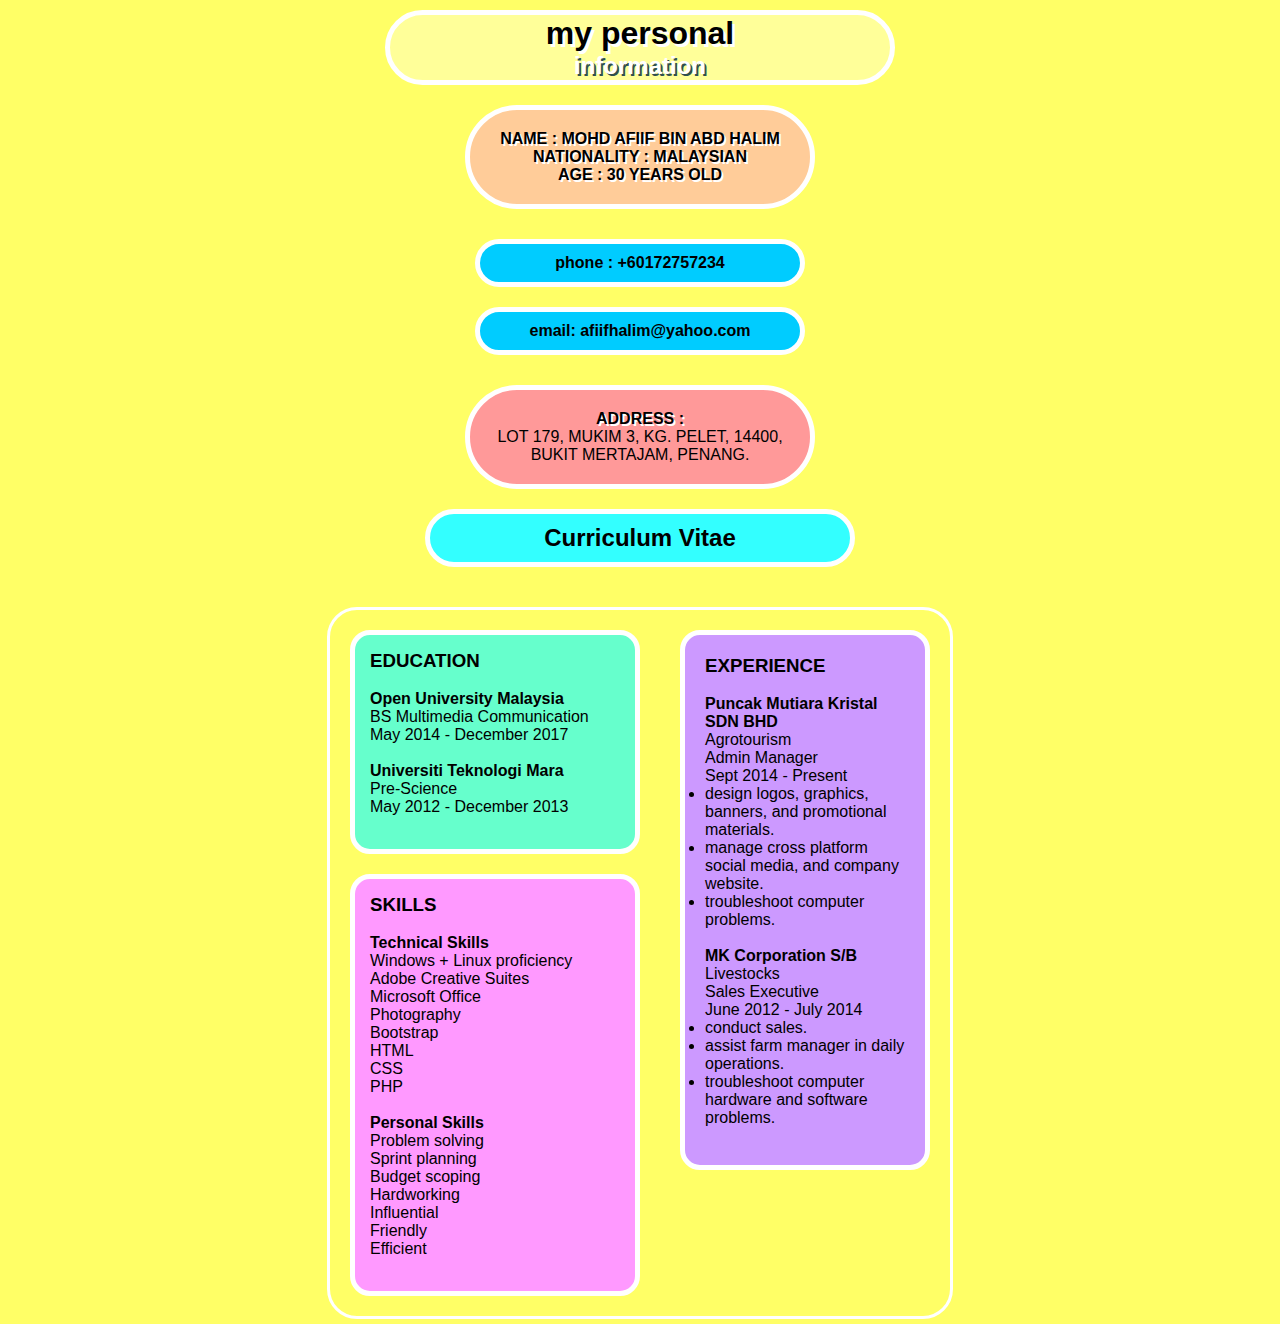
<file: index.html>
<!DOCTYPE html PUBLIC "-//W3C//DTD XHTML 1.0 Transitional//EN" "http://www.w3.org/TR/xhtml1/DTD/xhtml1-transitional.dtd">
<html xmlns="http://www.w3.org/1999/xhtml">
<head>
<meta http-equiv="Content-Type" content="text/html; charset=utf-8" />
<style type="text/css">
*	{
	margin: 0;
	width:100%;
	font-family:Tahoma, Geneva, sans-serif;
}

body	{
	background-color:rgba(255,255,102,1);
}

.header	{
	background:rgba(255,255,153,1);
	width: 500px;
	margin:10px;
	padding:0px;
	border: thick solid White;
	border-radius:100px;
}

#info	{
	color:rgba(255,255,255,1);
	text-shadow: 2px 2px DarkSlateGrey;
}

#person	{
	text-shadow: 3px 3px White;
}

.body, .address	{
	width:300px;
	margin:20px;
	padding:20px;
	border: thick solid White;
	border-radius:100px;
	background-color:rgba(255,204,153,1);
	height: auto;
}

.body p, .address p	{
	font-weight: bold;
	color: Black;
	text-shadow: 2px 2px White;
}

.address	{
	background-color:rgba(255,153,153,1);
}

.header1	{
	background-color:rgba(51,255,255,1);
	border: solid thick White;
	border-radius:50px;
	width: 400px;
	padding:10px;
	margin: 20px;
}

.contacts	{
	background-color:rgba(0,204,255,1);
	height: auto;
	width:300px;
	border: solid thick White;
	border-radius: 50px;
	padding: 10px;
	margin:10px;
	display:inline-block;
}

.content	{
	border-radius: 30px;
	border:	3px White solid;
	margin: 5px;
	margin-top:20px;
	padding:10px;
	height: auto;
	width:600px;
	display:inline-block;
}

.left-col	{
	border: solid thick White;
	border-radius: 20px;
	height:auto;
	width:250px;
	background-color: rgba(102,255,204,1);
	padding:15px;
	display:inline-block;
	margin: 10px;
	float:left;
}

.bottom-left-col	{
	border: solid thick White;
	border-radius: 20px;
	height:auto;
	width:250px;
	float:left;
	background-color: rgba(255,153,255,1);
	padding:15px;
	display:inline-block;
	margin: 10px;
}

.right-col	{
	display:inline-block;
	border: thick solid White;
	background-color:rgba(204,153,255,1);
	border-radius: 20px;
	height: auto;
	width:200px;
	padding:20px;
	margin:10px;
	float:right;
}

</style>

<title>Personal Info</title>
</head>

<body>

<div align="center">
<div class="header">
<div class="header-text" align="center">
<h1 id="person">my personal</h1><h2 id="info">information</h2></div>
</div>
</div>

<div align="center">
<div class="body">
<div class="body-text" align="center">
<p align="center">NAME	:	MOHD AFIIF BIN ABD HALIM</p>
<p>NATIONALITY	:	MALAYSIAN</p>
<p>AGE	:	30 YEARS OLD</p>
<p>
</div></div></div>

<div align="center">
<div class="contacts">
<div align="center">
<h4>phone : +60172757234</h4></div>
</div>
</div>

<div align="center">
<div class="contacts">
<div align="center">
<h4>email: afiifhalim@yahoo.com</h4></div>
</div>
</div>

<div align="center">
<div class="address">
<div class="body-text" align="center">
    <p>ADDRESS	:</p>LOT 179, MUKIM 3, KG. PELET, 14400, BUKIT MERTAJAM, PENANG.
<p>
</div></div></div>

<div align="center">
<div class="header1">
<div align="center">
<h2>Curriculum Vitae</h2></div>
</div>
</div>

<div align="center">
<div class="content">
<div class="left-col">
<div id="education" align="left"><h3>EDUCATION</h3><br />

<h4>Open University Malaysia</h4>
<p>BS Multimedia Communication</p>
<p>May 2014 - December 2017</p><br />
<h4>Universiti Teknologi Mara</h4>
<p>Pre-Science</p>
<p>May 2012 - December 2013</p>
</div>
<br />

</div>

<div class="right-col">
<div id="experience" align="left">
<h3>EXPERIENCE</h3><br />

<h4>Puncak Mutiara Kristal SDN BHD</h4>
<p>Agrotourism</p>
<p>Admin Manager</p>
<p>Sept 2014 - Present</p>
<li>design logos, graphics, banners, and promotional materials.</li>
<li>manage cross platform social media, and company website.</li>
<li>troubleshoot computer problems.</li><br />

<h4>MK Corporation S/B</h4>
<p>Livestocks</p>
<p>Sales Executive</p>
<p>June 2012 - July 2014</p>
<li>conduct sales.</li>
<li>assist farm manager in daily operations.</li>
<li>troubleshoot computer hardware and software problems.</li><br />

</div>
</div>

<div class="bottom-left-col" align="left">
<h3>SKILLS</h3>
<br />
<h4>Technical Skills</h4>
<p>Windows + Linux proficiency</p>
<p>Adobe Creative Suites</p>
<p>Microsoft Office</p>
<p>Photography</p>
<p>Bootstrap</p>
<p>HTML</p>
<p>CSS</p>
<p>PHP</p>
<br />



<h4 align="left">Personal Skills</h4>
<p>Problem solving</p>
<p>Sprint planning</p>
<p>Budget scoping</p>
<p>Hardworking</p>
<p>Influential</p>
<p>Friendly</p>
<p>Efficient</p><br />

</div>
</div>
</div>


</body>
</html>
</file>
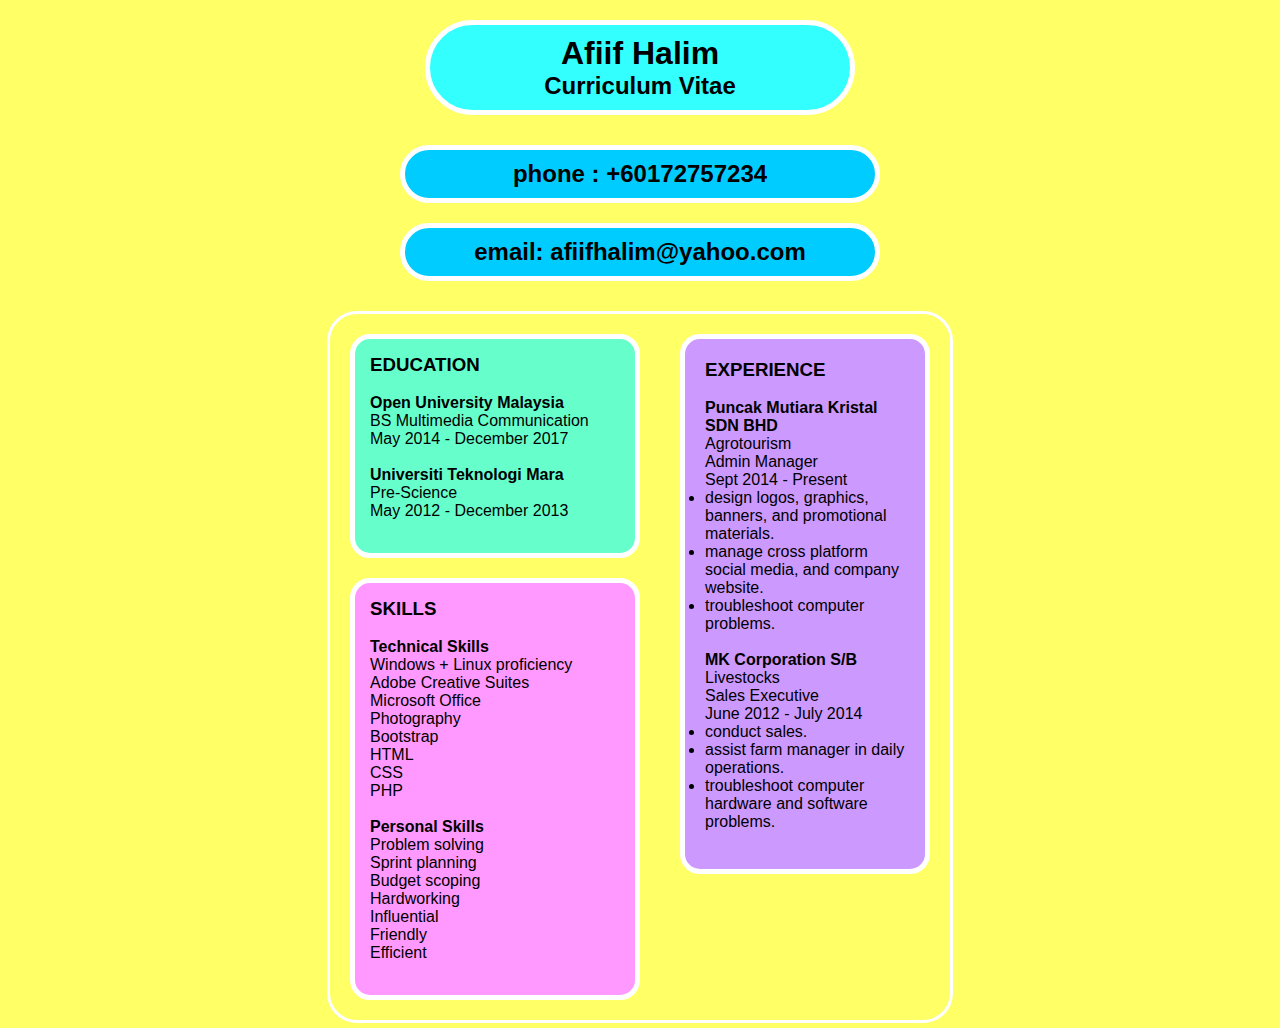
<file: CV.html>
<!DOCTYPE html PUBLIC "-//W3C//DTD XHTML 1.0 Transitional//EN" "http://www.w3.org/TR/xhtml1/DTD/xhtml1-transitional.dtd">
<html xmlns="http://www.w3.org/1999/xhtml">
<head>
<meta http-equiv="Content-Type" content="text/html; charset=utf-8" />
<title>layout v3.0</title>
</head>
<style type="text/css">

*	{
	margin: 0;
	width:auto;
	font-family:Tahoma, Geneva, sans-serif;
}

body	{
	background-color:rgba(255,255,102,1);
}

.header	{
	background-color:rgba(51,255,255,1);
	border: solid thick White;
	border-radius:50px;
	width: 400px;
	padding:10px;
	margin: 20px;
}

.contacts	{
	background-color:rgba(0,204,255,1);
	height: auto;
	width:450px;
	border: solid thick White;
	border-radius: 50px;
	padding: 10px;
	margin:10px;
	display:inline-block;
}

.content	{
	border-radius: 30px;
	border:	3px White solid;
	margin: 5px;
	margin-top:20px;
	padding:10px;
	height: auto;
	width:600px;
	display:inline-block;
}

.left-col	{
	border: solid thick White;
	border-radius: 20px;
	height:auto;
	width:250px;
	background-color: rgba(102,255,204,1);
	padding:15px;
	display:inline-block;
	margin: 10px;
	float:left;
}

.bottom-left-col	{
	border: solid thick White;
	border-radius: 20px;
	height:auto;
	width:250px;
	float:left;
	background-color: rgba(255,153,255,1);
	padding:15px;
	display:inline-block;
	margin: 10px;
}

.right-col	{
	display:inline-block;
	border: thick solid White;
	background-color:rgba(204,153,255,1);
	border-radius: 20px;
	height: auto;
	width:200px;
	padding:20px;
	margin:10px;
	float:right;
}

</style>

<body>

<div align="center">
<div class="header">
<div class="header-text" align="center">
<h1>Afiif Halim</h1><h2>Curriculum Vitae</h2></div>
</div>
</div>

<div align="center">
<div class="contacts">
<div align="center">
<h2>phone : +60172757234</h2></div>
</div>
</div>

<div align="center">
<div class="contacts">
<div align="center">
<h2>email: afiifhalim@yahoo.com</h2></div>
</div>
</div>


<div align="center">
<div class="content">
<div class="left-col">
<div id="education" align="left"><h3>EDUCATION</h3><br />

<h4>Open University Malaysia</h4>
<p>BS Multimedia Communication</p>
<p>May 2014 - December 2017</p><br />
<h4>Universiti Teknologi Mara</h4>
<p>Pre-Science</p>
<p>May 2012 - December 2013</p>
</div>
<br />

</div>

<div class="right-col">
<div id="experience" align="left">
<h3>EXPERIENCE</h3><br />

<h4>Puncak Mutiara Kristal SDN BHD</h4>
<p>Agrotourism</p>
<p>Admin Manager</p>
<p>Sept 2014 - Present</p>
<li>design logos, graphics, banners, and promotional materials.</li>
<li>manage cross platform social media, and company website.</li>
<li>troubleshoot computer problems.</li><br />

<h4>MK Corporation S/B</h4>
<p>Livestocks</p>
<p>Sales Executive</p>
<p>June 2012 - July 2014</p>
<li>conduct sales.</li>
<li>assist farm manager in daily operations.</li>
<li>troubleshoot computer hardware and software problems.</li><br />

</div>
</div>

<div class="bottom-left-col" align="left">
<h3>SKILLS</h3>
<br />
<h4>Technical Skills</h4>
<p>Windows + Linux proficiency</p>
<p>Adobe Creative Suites</p>
<p>Microsoft Office</p>
<p>Photography</p>
<p>Bootstrap</p>
<p>HTML</p>
<p>CSS</p>
<p>PHP</p>
<br />



<h4 align="left">Personal Skills</h4>
<p>Problem solving</p>
<p>Sprint planning</p>
<p>Budget scoping</p>
<p>Hardworking</p>
<p>Influential</p>
<p>Friendly</p>
<p>Efficient</p><br />

</div>
</div>
</div>

</body>
</html>
</file>
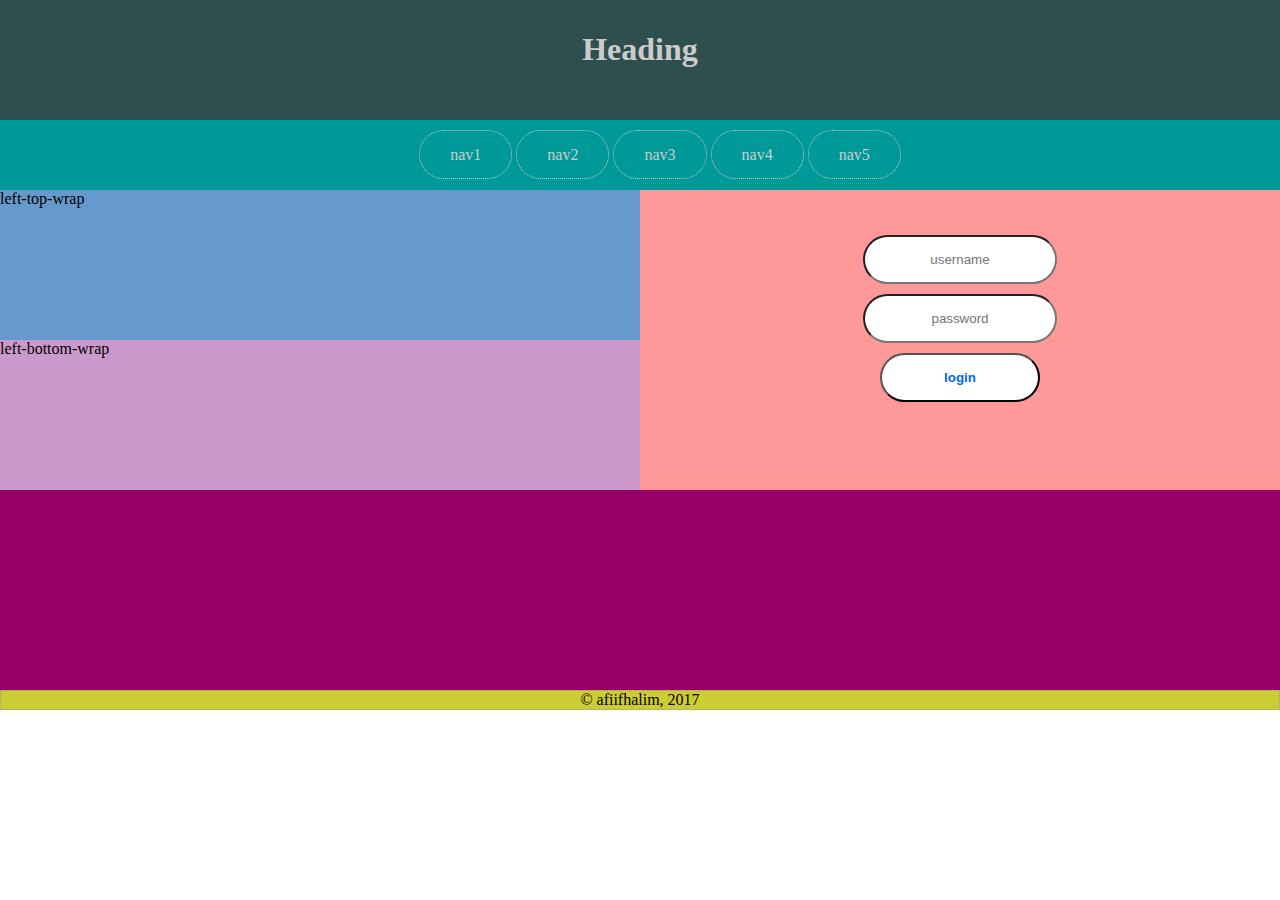
<file: layout1.html>
<!DOCTYPE html PUBLIC "-//W3C//DTD XHTML 1.0 Transitional//EN" "http://www.w3.org/TR/xhtml1/DTD/xhtml1-transitional.dtd">
<html xmlns="http://www.w3.org/1999/xhtml">
<head>
<meta http-equiv="Content-Type" content="text/html; charset=utf-8" />
<title>Untitled Document</title>
<link href="layout1.css" rel="stylesheet" type="text/css" />
</head>

<body>

<div class="header" align="center">
<h1>Heading</h1>
</div> 

<div class="nav">
<ul>
<li>nav1</li>
<li>nav2</li>
<li>nav3</li>
<li>nav4</li>
<li>nav5</li>
</ul>
</div>

<div class="content">

<div class="content-wrap">
	<div class="left-top-wrap">left-top-wrap</div>

	<div class="right-wrap" align="center">
		<form class="login">
        <input type="text" placeholder="username" /><br />
       	<input type="password" placeholder="password" /><br />
        <button id="btn-login">login</button>
       	</form>
	</div>
	
    <div class="left-bottom-wrap">left-bottom-wrap</div>
</div>
</div>
</body>

<div class="footer">
<footer align="center">
&copy; afiifhalim, 2017
</footer>
</div>




</html>
</file>
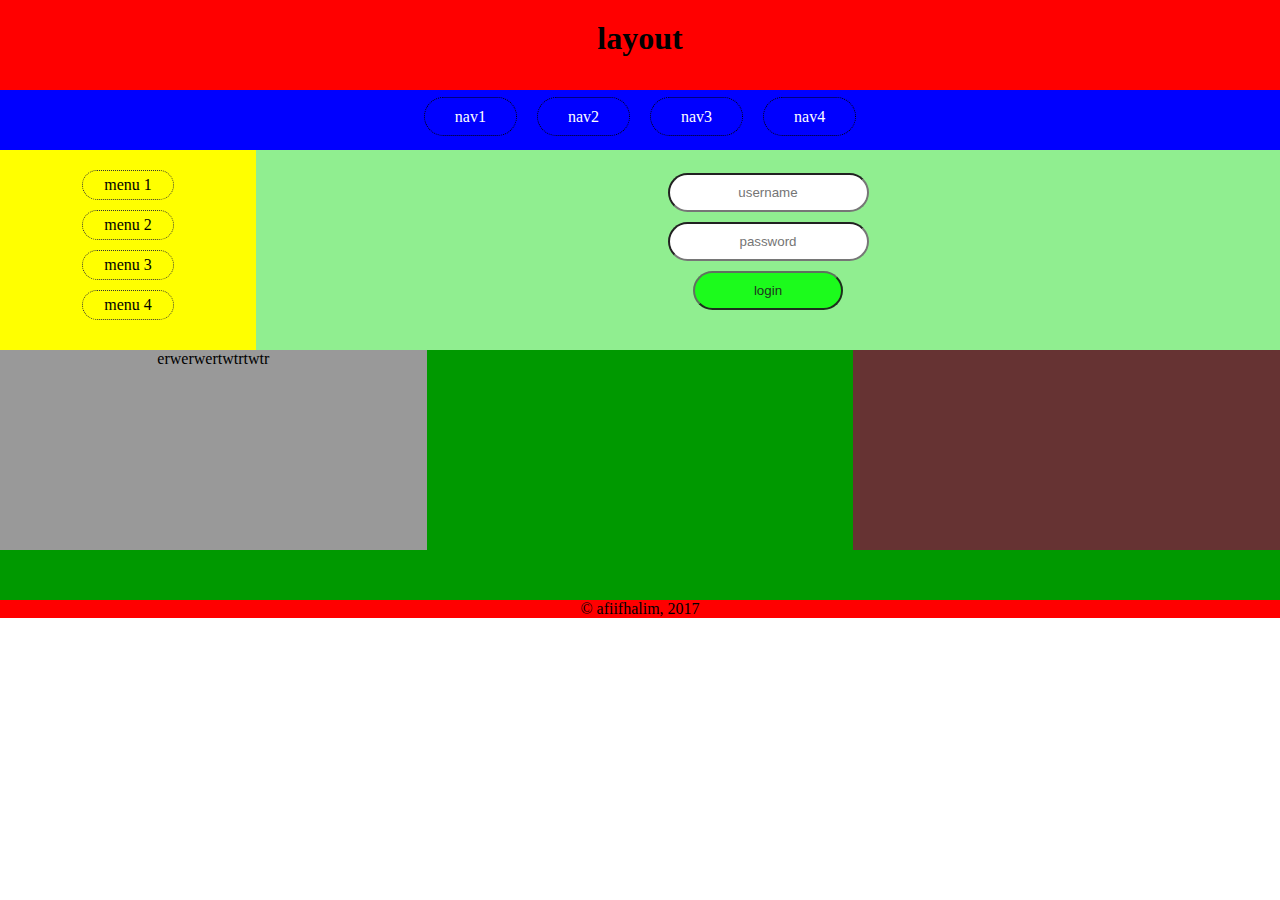
<file: layout2.html>
<!DOCTYPE html PUBLIC "-//W3C//DTD XHTML 1.0 Transitional//EN" "http://www.w3.org/TR/xhtml1/DTD/xhtml1-transitional.dtd">
<html xmlns="http://www.w3.org/1999/xhtml">
<head>
<meta http-equiv="Content-Type" content="text/html; charset=utf-8" />
<link rel="stylesheet" href="layout2.css" type="text/css" />
</head>
<style type="text/css">



*	{
	margin:0;
}

h1	{
	padding:20px;
}


.container	{
	height:90px;
	text-align:center;
	background-color: Red;
}

.navbar	{
	height:60px;
	background-color:Blue;
}

.navbar a	{
	color:White;
	text-decoration:none;
	padding-right:30px;
	padding-left:30px;
	padding-top:10px;
	padding-bottom:10px;
	margin-right:10px;
	margin-left:10px;
	border:thin dotted Black;
	border-radius:50px;
}

.content-wrap	{
	height:200px;
	background-color:rgba(255,255,153,1);
}

#top-right	{
	background-color: LightGreen;
	width:80%;
	height:200px;
	float:right;
}

#top-left	{
	background-color: Yellow;
	width:20%;
	height:200px;
	text-align:center;
	}
	
.left-menu	{
	padding-top:20px;
}

#top-left a	{
	margin-left:10px;
	margin-right:10px;
	margin-bottom:10px;
	display:block;
	text-decoration:none;
	color:Black;
	padding:5px;
	width:80px;
	border:thin dotted #333333;
	border-radius:50px;
}

#login input	{
	margin:5px;
	text-align:center;
	padding:10px;
	border-radius:50px;
}

#login button	{
	background-color:rgba(0,255,0,1);
	margin:5px;
	padding:10px;
	width:150px;
	border-radius:50px;
	opacity:0.8;
}

.bottom-wrap	{
	height:250px;
	background-color:rgba(0,153,0,1);
}

#bottom-left	{
	background-color:rgba(153,153,153,1);
	float:left;
	width:33.33%;
	height:200px;
}

#bottom-right	{
	background-color: rgba(102,51,51,1);
	float:right;
	height: 200px;
	width:33.33%;
}

.footer	{
	background-color:rgba(255,0,0,1);
	text-align:center;
	height:auto;
}

</style>
<title>layout v2.0</title>

<body>
<div class="container">
<div class="header" align="center">
<h1>layout</h1>
</div>
</div>


<div class="navbar" align="center">
<br />
<a href="#">nav1</a><a href="#">nav2</a><a href="#">nav3</a><a href="#">nav4</a></div>

<div class="content-wrap">
<div id="top-right" align="center">
<form id="login"><br />
	<input type="text" placeholder="username" /><br />
    <input type="password" placeholder="password" /><br />
<button type="button"><p>login</p></button>
</form>
</div>
<div id="top-left">
<div class="left-menu" align="center">
<div id="menu">
<a href="#">menu 1</a><a href="#">menu 2</a><a href="#">menu 3</a><a href="#">menu 4</a></div>
</div></div>
</div>

<div class="bottom-wrap">
<div id="bottom-left" align="center">erwerwertwtrtwtr</div>
<div id="bottom-mid"></div>
<div id="bottom-right"></div>
</div>

<div class="footer"><p>&copy; afiifhalim, 2017</p>
</div>

</body>
</html>
</file>
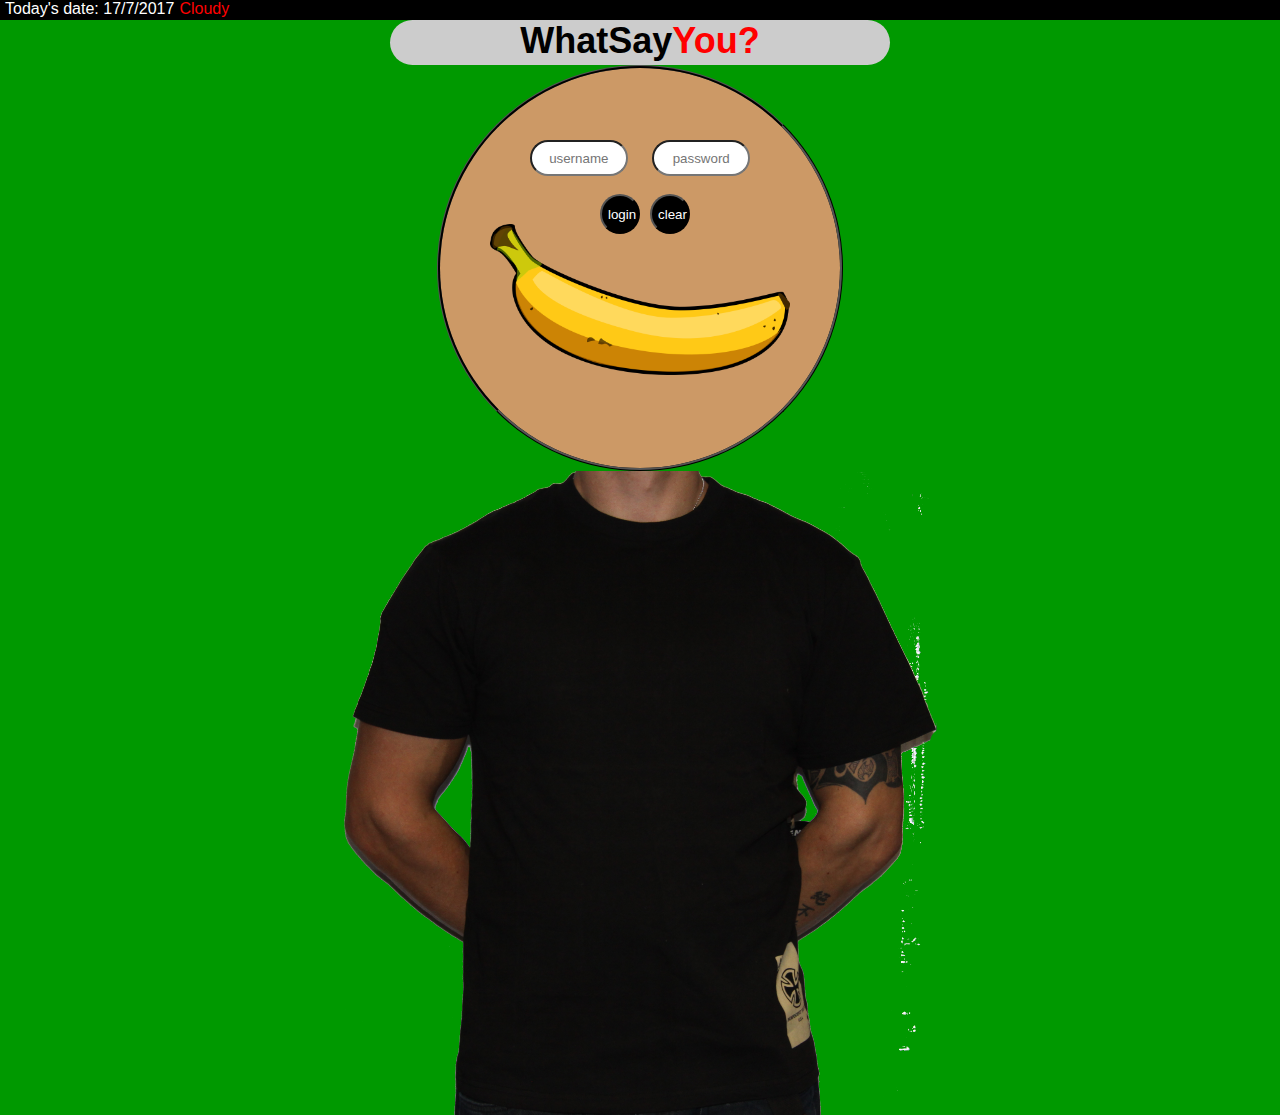
<file: layout3.html>
<!DOCTYPE html PUBLIC "-//W3C//DTD XHTML 1.0 Transitional//EN" "http://www.w3.org/TR/xhtml1/DTD/xhtml1-transitional.dtd">
<html xmlns="http://www.w3.org/1999/xhtml">
<head>
<meta http-equiv="Content-Type" content="text/html; charset=utf-8" />
<title>layout v3.0</title>
</head>
<style type="text/css">
*	{
	margin: 0;
	font-family:Tahoma, Geneva, sans-serif;
}

body	{
	background-color:rgba(0,153,0,1);
}

.header-fixed	{
	background-color: Black;
	height:20px;
	width:100%;
	display:inline-block;
}

.header-fixed p	{
	color: White;
	margin-left:5px;
	width:100%;
	display:inline;
}

#weat	{
	color: Red;
	
}

.jumbotron	{
	height:45px;
	background-color:rgba(204,204,204,1);
	border-radius:100px;
	text-align:center;
	margin-bottom:0;
	width: 500px;
}
.jumbotron h1	{
	display:inline;
	font-size:36px;
}

#you	{
	color:Red;
}

.login-bar, input	{
	margin-right:10px;
	margin-left:10px;
	margin-top:0;
	border-radius: 50px;
	text-align:center;
	height:30px;
}

input	{
	width: 90px;
}

button	{
	margin-left: 10px;
	background-color: Black;
	color: White;
	height:40px;
	width:40px;
	border-radius:100px;
}

.container	{
	background-color:rgba(204,153,102,1);
	border-radius:300px;
	border:Black 3px ridge;
	width: 400px;
	height: 400px;
}

#tshirt	{
	margin-top:px;
}

</style>

<body>

<div class="header-fixed">
<p>Today's date: 17/7/2017</p><p id="weat">Cloudy</p>
</div>

<div align="center">
<div class="jumbotron" align="center">
<h1>WhatSay</h1><h1 id="you">You?</h1>
</div></div>

<div align="center">
<div class="container">
<div class="login-bar">
<br />
<br />
<br />
<br />

<form>
	<input type="text" placeholder="username"/>
    <input type="password" placeholder="password" /><br />
<br />
<button type="button">login</button><button type="button">clear</button>
</form>
</div>
<br />
<br />
<br />
<br />
<br />
<br />
<br />

<img id="banana" src="banana.png" width="300" height="auto" />
<br />
<br />
</div>
</div>

<div align="center" id="tshirt">
<img src="blacktshirt.png" width="600" height="auto" /></div>

</body>
</html>
</file>
<file: layout1.css>
@charset "utf-8";
/* CSS Document */

body, html	{
	margin:0;
}

.header	{
	background-color:DarkSlateGrey;
	height:100px;
	margin:0;
	padding:10px;
	text-align:center;
	color:rgba(204,204,204,1);
}

.nav	{
	background-color:rgba(0,153,153,1);
	padding:10px;
	text-align:center;
	color:rgba(204,204,204,1);
	height:50px;
}

.nav li{
	display:inline;
	padding: 15px 30px;
	border-radius:50px;
	border:rgba(204,204,204,1) thin dotted;
}

.content	{
	background-color:rgba(153,0,102,1);
	height:500px;
	overflow:hidden;
}

.content-wrap	{
	background-color:rgba(255,255,102,1);
	width: 100%;
	margin:0;
	display:inline;
}

.left-top-wrap	{
	width:50%;
	float:left;
	height:150px;
	background-color:rgba(102,153,204,1);
}

.left-bottom-wrap	{
	width:50%;
	float:left;
	height:150px;
	background-color:rgba(204,153,204,1);
}

.right-wrap	{
	width:50%;
	height:300px;
	background-color:rgba(255,153,153,1);
	float:right;
	text-align:center;
}

.login	{
	text-align:center;
	padding:40px;
	}

.login	input	{
	text-align:center;
	padding:15px;
	margin:5px;
	width:160px;
	border-radius:50px;
}

#btn-login	{
	width:160px;
	padding:15px;
	margin:5px;
	background-color:rgba(255,255,255,1);
	border-radius:50px;
	color:rgba(0,102,255,1);
	font-weight:bold;
}

footer	{
	bottom:0px;
	margin-top:0px;
	border:rgba(153,153,153,1) thin dotted;
	background-color:rgba(204,204,51,1);
}
</file>
<file: layout2.css>
@charset "utf-8";
/* CSS Document */
</file>
